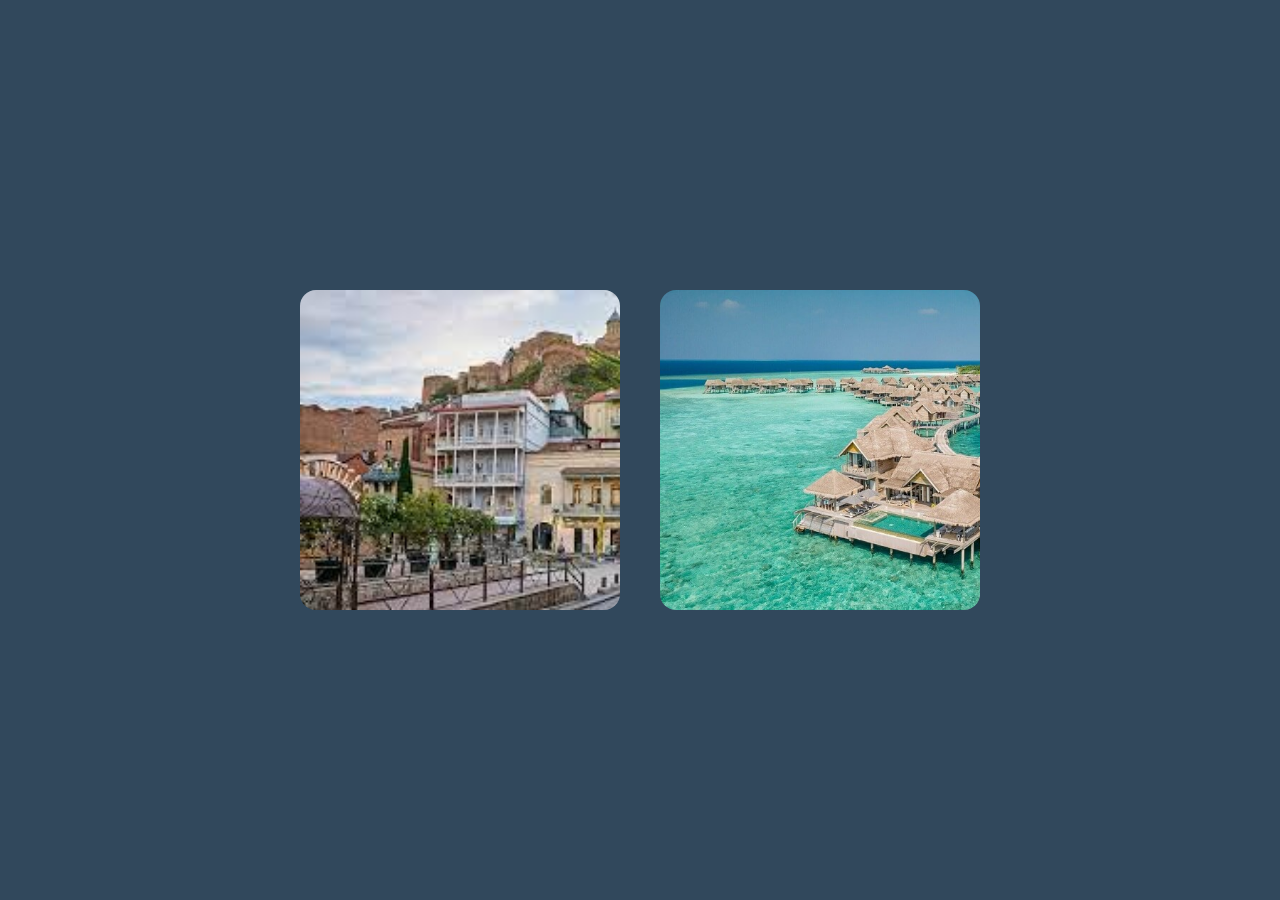
<file: prompt_hover/index.html>
<!DOCTYPE html>
<html lang="en">
    <head>
        <meta charset="UTF-8">
        <meta http-equiv="X-UA-Compatible" content="IE=edge">
        <meta name="viewport" content="width=device-width, initial-scale=1.0">
        <link rel="stylesheet" href="css/style.css">
        <title>Всплывающее окно</title>
    </head>
    <body>
        <ul>
            <li>
                <div class="content">
                    <h2>Путешествуйте! Оно того стоит! </h2>
                    <p>Независимо от того, гуляете ли вы по улицам
                        Санкт-Петербурга, поднимаетесь в Гималаи или просто
                        лениво валяетесь на залитом солнце пляже Доминиканы,
                        путешествие ни в одном из случаем не подведет вас и вы
                        обязательно вернетесь домой с багажом новых знаний.</p>
                </div>
            </li>
            <li>
                <div class="content content2">
                    <h2>Путешествуйте! Оно того стоит! </h2>
                    <p>Независимо от того, гуляете ли вы по улицам
                        Санкт-Петербурга, поднимаетесь в Гималаи или просто
                        лениво валяетесь на залитом солнце пляже Доминиканы,
                        путешествие ни в одном из случаем не подведет вас и вы
                        обязательно вернетесь домой с багажом новых знаний.</p>
                </div>
            </li>
        </ul>

    </body>
</html>
</file>
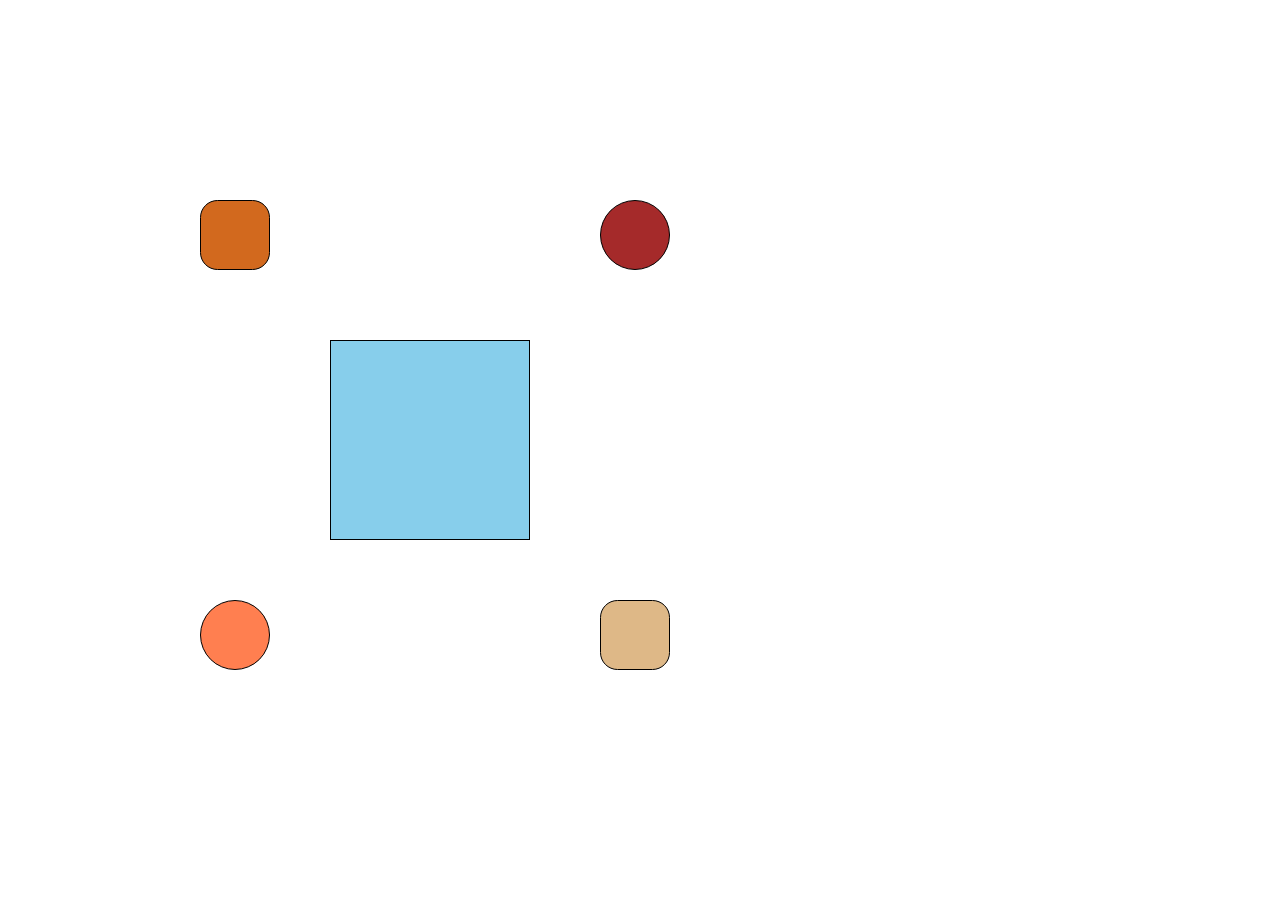
<file: кубики/index.html>
<!DOCTYPE html>
<html lang="en">
    <head>
        <meta charset="UTF-8">
        <meta http-equiv="X-UA-Compatible" content="IE=edge">
        <meta name="viewport" content="width=device-width, initial-scale=1.0">
        <link rel="stylesheet" href="css/style.css">
        <title>Animation</title>
    </head>
    <body>
        <div class="first-example">
            <div class="first-example__first-object"></div>
            <div class="first-example__second-object"></div>
            <div class="first-example__third-object"></div>
            <div class="first-example__fourth-object"></div>
            <div class="first-example__fifth-object"></div>
        </div>
        <!--<div class="second-example"></div>
        <div class="third-example"></div>
        <div class="fourth-example"></div> 
        <div class="fifth-example"></div>
        <div class="sixth-example"></div>
        <div class="seventh-example"></div>
    </body>
</html>
</file>
<file: prompt_hover/css/style.css>
*,
*::before,
*::after {
  -webkit-box-sizing: border-box;
          box-sizing: border-box;
  margin: 0;
  padding: 0;
  border: 0;
}

li {
  list-style: none;
}

a {
  color: inherit;
}

a,
a:visited {
  text-decoration: none;
}

a:hover {
  text-decoration: none;
}

h1,
h2,
h3,
h4,
h5,
h6 {
  font-weight: inherit;
  font-size: inherit;
}

img {
  vertical-align: top;
}

body,
html {
  height: 100%;
  line-height: 1;
}

body {
  height: 100vh;
  display: -webkit-box;
  display: -ms-flexbox;
  display: flex;
  -webkit-box-pack: center;
      -ms-flex-pack: center;
          justify-content: center;
  -webkit-box-align: center;
      -ms-flex-align: center;
          align-items: center;
  background: #31485c;
}

h2 {
  font-size: 25px;
  font-weight: 700;
  margin-bottom: 10px;
}

p {
  font-size: 15px;
  font-weight: 500;
}

ul {
  display: -webkit-box;
  display: -ms-flexbox;
  display: flex;
}

ul li {
  position: relative;
  list-style: none;
  background: url("../image/gory.jpg");
  background-size: cover;
  width: 320px;
  height: 320px;
  margin: 0 20px;
  border-radius: 5%;
  -webkit-transition: 0.5s;
  transition: 0.5s;
  cursor: pointer;
}

ul li:hover {
  -webkit-box-shadow: 0 0 0 7px #31485c, 0 0 0 7px #fff;
          box-shadow: 0 0 0 7px #31485c, 0 0 0 7px #fff;
  background: url("../image/1646171054137467840.jpg");
  background-size: cover;
}

ul li:nth-child(2) {
  background: url("../image/Residence-and-Villas-Aerial.jpg");
  background-size: cover;
}

ul li:nth-child(2):hover {
  background: url("../image/02.jpg");
  background-size: cover;
}

ul li .content {
  position: absolute;
  bottom: 250px;
  width: 400px;
  background: rgba(255, 255, 255, 0.8);
  padding: 20px;
  -webkit-box-sizing: border-box;
          box-sizing: border-box;
  border-radius: 4px;
  visibility: hidden;
  -webkit-transition: 0.6s;
  transition: 0.6s;
  opacity: 0;
  -webkit-transform: translateX(-40%) translateY(-70px);
          transform: translateX(-40%) translateY(-70px);
}

ul li:hover .content {
  visibility: visible;
  opacity: 1;
  -webkit-transform: translateX(-40%) translateY(0px);
          transform: translateX(-40%) translateY(0px);
}

ul li .content2 {
  -webkit-transform: translateX(20%) translateY(-70px);
          transform: translateX(20%) translateY(-70px);
}

ul li:hover .content2 {
  -webkit-transform: translateX(20%) translateY(0px);
          transform: translateX(20%) translateY(0px);
}
</file>
<file: кубики/css/style.css>
*,
*::before,
*::after {
  -webkit-box-sizing: border-box;
          box-sizing: border-box;
  margin: 0;
  padding: 0;
  border: 0;
}

li {
  list-style: none;
}

a {
  color: inherit;
}

a,
a:visited {
  text-decoration: none;
}

a:hover {
  text-decoration: none;
}

h1,
h2,
h3,
h4,
h5,
h6 {
  font-weight: inherit;
  font-size: inherit;
}

img {
  vertical-align: top;
}

body,
html {
  height: 100%;
  line-height: 1;
}

body {
  min-height: 100%;
  overflow: hidden;
  padding: 0px;
  max-width: 1920px;
  margin: 0 auto;
}

.first-example .first-example__first-object {
  width: 70px;
  height: 70px;
  background-color: chocolate;
  border: 1px solid black;
  border-radius: 25%;
  -webkit-transform: translate(200px, 200px);
          transform: translate(200px, 200px);
  -webkit-animation: movement-first 5s ease-in 0s normal infinite none;
          animation: movement-first 5s ease-in 0s normal infinite none;
}

.first-example .first-example__second-object {
  width: 70px;
  height: 70px;
  background-color: brown;
  border: 1px solid black;
  border-radius: 50%;
  -webkit-transform: translate(600px, 130px);
          transform: translate(600px, 130px);
  -webkit-animation: movement-second 5s ease-in 0s normal infinite none;
          animation: movement-second 5s ease-in 0s normal infinite none;
}

.first-example .first-example__third-object {
  width: 70px;
  height: 70px;
  background-color: burlywood;
  border-radius: 25%;
  border: 1px solid black;
  -webkit-transform: translate(600px, 460px);
          transform: translate(600px, 460px);
  -webkit-animation: movement-third 5s ease-in 0s normal infinite none;
          animation: movement-third 5s ease-in 0s normal infinite none;
}

.first-example .first-example__fourth-object {
  width: 70px;
  height: 70px;
  background-color: coral;
  border-radius: 50%;
  border: 1px solid black;
  -webkit-transform: translate(200px, 390px);
          transform: translate(200px, 390px);
  -webkit-animation: movement-fourth 5s ease-in 0s normal infinite none;
          animation: movement-fourth 5s ease-in 0s normal infinite none;
}

.first-example .first-example__fifth-object {
  width: 200px;
  height: 200px;
  background-color: skyblue;
  border: 1px solid black;
  -webkit-transform: translate(330px, 60px);
          transform: translate(330px, 60px);
  -webkit-animation: turn 5s linear 0s infinite none;
          animation: turn 5s linear 0s infinite none;
}

.first-example .first-example__fifth-object:active {
  display: block;
  background-color: white;
}

.first-example .first-example__fifth-object:hover {
  display: block;
  -webkit-animation: reversal 3s linear 0s infinite none;
          animation: reversal 3s linear 0s infinite none;
  border: 1px solid black;
  cursor: pointer;
}

@-webkit-keyframes movement-first {
  0% {
    -webkit-transform: translate(200px, 200px);
            transform: translate(200px, 200px);
  }
  25% {
    -webkit-transform: translate(600px, 200px) rotate(45deg);
            transform: translate(600px, 200px) rotate(45deg);
    background-color: cadetblue;
    border-radius: 50%;
  }
  50% {
    -webkit-transform: translate(600px, 600px) rotate(90deg);
            transform: translate(600px, 600px) rotate(90deg);
    background-color: coral;
    border-radius: 25%;
  }
  75% {
    -webkit-transform: translate(200px, 600px) rotate(135deg);
            transform: translate(200px, 600px) rotate(135deg);
    background-color: royalblue;
    border-radius: 50%;
  }
  100% {
    -webkit-transform: translate(200px, 200px) rotate(180deg);
            transform: translate(200px, 200px) rotate(180deg);
    background-color: darkkhaki;
    border-radius: 25%;
  }
}

@keyframes movement-first {
  0% {
    -webkit-transform: translate(200px, 200px);
            transform: translate(200px, 200px);
  }
  25% {
    -webkit-transform: translate(600px, 200px) rotate(45deg);
            transform: translate(600px, 200px) rotate(45deg);
    background-color: cadetblue;
    border-radius: 50%;
  }
  50% {
    -webkit-transform: translate(600px, 600px) rotate(90deg);
            transform: translate(600px, 600px) rotate(90deg);
    background-color: coral;
    border-radius: 25%;
  }
  75% {
    -webkit-transform: translate(200px, 600px) rotate(135deg);
            transform: translate(200px, 600px) rotate(135deg);
    background-color: royalblue;
    border-radius: 50%;
  }
  100% {
    -webkit-transform: translate(200px, 200px) rotate(180deg);
            transform: translate(200px, 200px) rotate(180deg);
    background-color: darkkhaki;
    border-radius: 25%;
  }
}

@-webkit-keyframes movement-second {
  0% {
    -webkit-transform: translate(600px, 130px);
            transform: translate(600px, 130px);
    background-color: darkblue;
  }
  25% {
    -webkit-transform: translate(600px, 530px) rotate(45deg);
            transform: translate(600px, 530px) rotate(45deg);
    background-color: cornflowerblue;
    border-radius: 25%;
  }
  50% {
    -webkit-transform: translate(200px, 530px) rotate(90deg);
            transform: translate(200px, 530px) rotate(90deg);
    background-color: teal;
    border-radius: 50%;
  }
  75% {
    -webkit-transform: translate(200px, 130px) rotate(135deg);
            transform: translate(200px, 130px) rotate(135deg);
    background-color: aquamarine;
    border-radius: 25%;
  }
  100% {
    -webkit-transform: translate(600px, 130px) rotate(180deg);
            transform: translate(600px, 130px) rotate(180deg);
    border-radius: 50%;
  }
}

@keyframes movement-second {
  0% {
    -webkit-transform: translate(600px, 130px);
            transform: translate(600px, 130px);
    background-color: darkblue;
  }
  25% {
    -webkit-transform: translate(600px, 530px) rotate(45deg);
            transform: translate(600px, 530px) rotate(45deg);
    background-color: cornflowerblue;
    border-radius: 25%;
  }
  50% {
    -webkit-transform: translate(200px, 530px) rotate(90deg);
            transform: translate(200px, 530px) rotate(90deg);
    background-color: teal;
    border-radius: 50%;
  }
  75% {
    -webkit-transform: translate(200px, 130px) rotate(135deg);
            transform: translate(200px, 130px) rotate(135deg);
    background-color: aquamarine;
    border-radius: 25%;
  }
  100% {
    -webkit-transform: translate(600px, 130px) rotate(180deg);
            transform: translate(600px, 130px) rotate(180deg);
    border-radius: 50%;
  }
}

@-webkit-keyframes movement-third {
  0% {
    -webkit-transform: translate(600px, 460px);
            transform: translate(600px, 460px);
  }
  25% {
    -webkit-transform: translate(200px, 460px) rotate(45deg);
            transform: translate(200px, 460px) rotate(45deg);
    border-radius: 50%;
    background-color: cornflowerblue;
  }
  50% {
    -webkit-transform: translate(200px, 60px) rotate(90deg);
            transform: translate(200px, 60px) rotate(90deg);
    border-radius: 25%;
    background-color: salmon;
  }
  75% {
    -webkit-transform: translate(600px, 60px) rotate(135deg);
            transform: translate(600px, 60px) rotate(135deg);
    border-radius: 50%;
    background-color: darkviolet;
  }
  100% {
    -webkit-transform: translate(600px, 460px) rotate(180deg);
            transform: translate(600px, 460px) rotate(180deg);
    border-radius: 25%;
  }
}

@keyframes movement-third {
  0% {
    -webkit-transform: translate(600px, 460px);
            transform: translate(600px, 460px);
  }
  25% {
    -webkit-transform: translate(200px, 460px) rotate(45deg);
            transform: translate(200px, 460px) rotate(45deg);
    border-radius: 50%;
    background-color: cornflowerblue;
  }
  50% {
    -webkit-transform: translate(200px, 60px) rotate(90deg);
            transform: translate(200px, 60px) rotate(90deg);
    border-radius: 25%;
    background-color: salmon;
  }
  75% {
    -webkit-transform: translate(600px, 60px) rotate(135deg);
            transform: translate(600px, 60px) rotate(135deg);
    border-radius: 50%;
    background-color: darkviolet;
  }
  100% {
    -webkit-transform: translate(600px, 460px) rotate(180deg);
            transform: translate(600px, 460px) rotate(180deg);
    border-radius: 25%;
  }
}

@-webkit-keyframes movement-fourth {
  0% {
    -webkit-transform: translate(200px, 390px);
            transform: translate(200px, 390px);
  }
  25% {
    -webkit-transform: translate(200px, -10px) rotate(45deg);
            transform: translate(200px, -10px) rotate(45deg);
    border-radius: 25%;
  }
  50% {
    -webkit-transform: translate(600px, -10px) rotate(90deg);
            transform: translate(600px, -10px) rotate(90deg);
    border-radius: 50%;
  }
  75% {
    -webkit-transform: translate(600px, 390px) rotate(135deg);
            transform: translate(600px, 390px) rotate(135deg);
    border-radius: 25%;
  }
  100% {
    -webkit-transform: translate(200px, 390px) rotate(180deg);
            transform: translate(200px, 390px) rotate(180deg);
    border-radius: 50%;
  }
}

@keyframes movement-fourth {
  0% {
    -webkit-transform: translate(200px, 390px);
            transform: translate(200px, 390px);
  }
  25% {
    -webkit-transform: translate(200px, -10px) rotate(45deg);
            transform: translate(200px, -10px) rotate(45deg);
    border-radius: 25%;
  }
  50% {
    -webkit-transform: translate(600px, -10px) rotate(90deg);
            transform: translate(600px, -10px) rotate(90deg);
    border-radius: 50%;
  }
  75% {
    -webkit-transform: translate(600px, 390px) rotate(135deg);
            transform: translate(600px, 390px) rotate(135deg);
    border-radius: 25%;
  }
  100% {
    -webkit-transform: translate(200px, 390px) rotate(180deg);
            transform: translate(200px, 390px) rotate(180deg);
    border-radius: 50%;
  }
}

@-webkit-keyframes turn {
  from {
    -webkit-transform: translate(330px, 60px);
            transform: translate(330px, 60px);
  }
  to {
    -webkit-transform: translate(330px, 60px) rotate(360deg);
            transform: translate(330px, 60px) rotate(360deg);
  }
}

@keyframes turn {
  from {
    -webkit-transform: translate(330px, 60px);
            transform: translate(330px, 60px);
  }
  to {
    -webkit-transform: translate(330px, 60px) rotate(360deg);
            transform: translate(330px, 60px) rotate(360deg);
  }
}

@-webkit-keyframes reversal {
  from {
    -webkit-transform: translate(330px, 60px) rotate(360deg);
            transform: translate(330px, 60px) rotate(360deg);
  }
  to {
    background-color: brown;
    -webkit-transform: translate(330px, 60px) rotate(-360deg) scale(-1);
            transform: translate(330px, 60px) rotate(-360deg) scale(-1);
  }
}

@keyframes reversal {
  from {
    -webkit-transform: translate(330px, 60px) rotate(360deg);
            transform: translate(330px, 60px) rotate(360deg);
  }
  to {
    background-color: brown;
    -webkit-transform: translate(330px, 60px) rotate(-360deg) scale(-1);
            transform: translate(330px, 60px) rotate(-360deg) scale(-1);
  }
}
</file>
